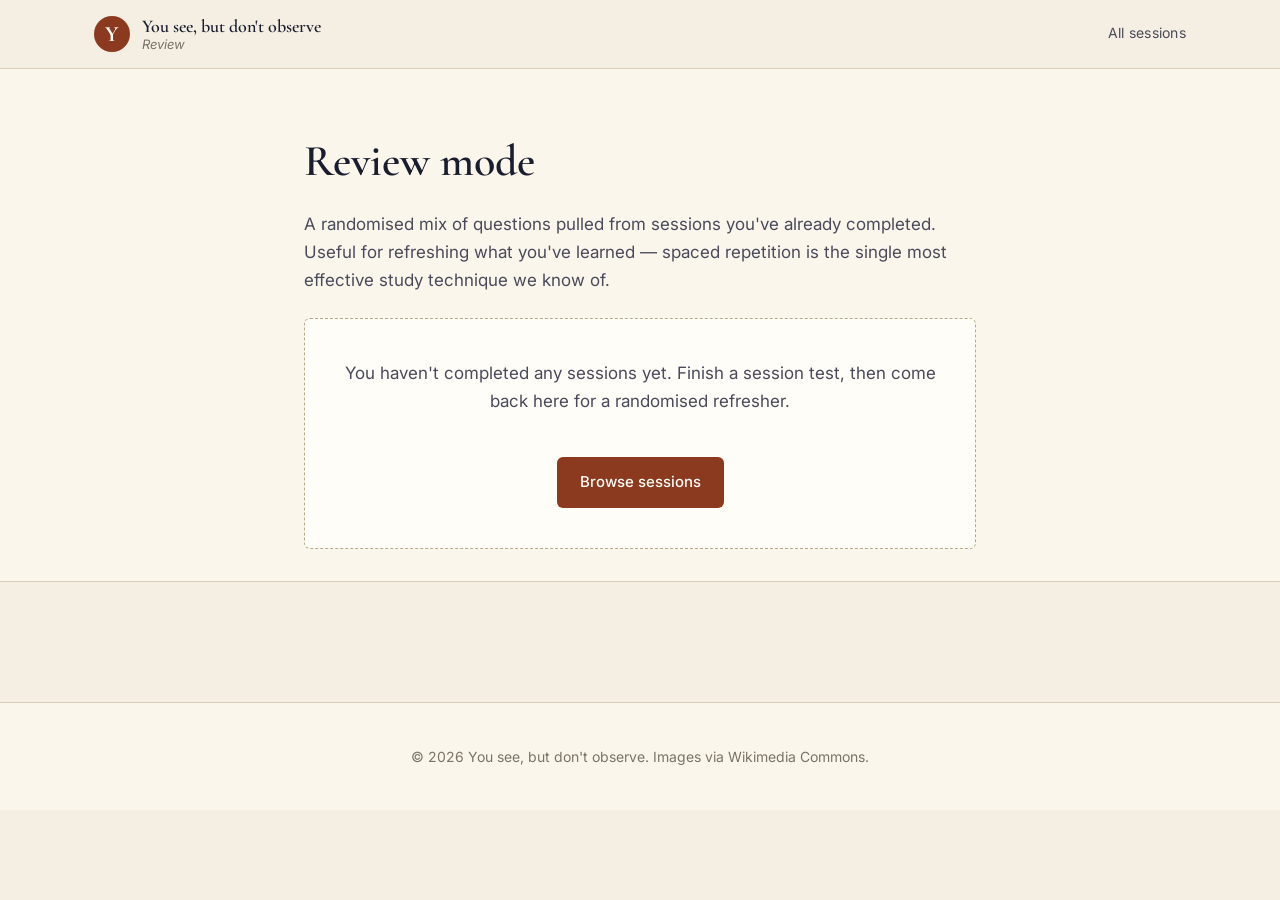
<file: art-2.0/review.html>
<!DOCTYPE html>
<html lang="en">
<head>
  <meta charset="UTF-8" />
  <meta name="viewport" content="width=device-width, initial-scale=1.0" />
  <title>Review — You see, but DON'T observe</title>
  <meta name="description" content="Spaced-repetition review. Random questions drawn from sessions you've already completed." />
  <link rel="preconnect" href="https://fonts.googleapis.com" />
  <link rel="preconnect" href="https://fonts.gstatic.com" crossorigin />
  <link href="https://fonts.googleapis.com/css2?family=Cormorant+Garamond:ital,wght@0,400;0,500;0,600;0,700;1,400&family=Inter:wght@300;400;500;600;700&display=swap" rel="stylesheet" />
  <link rel="stylesheet" href="css/style.css" />
</head>
<body class="session-page">
  <header class="site-header">
    <div class="container">
      <a href="index.html" class="brand">
        <span class="brand-mark">Y</span>
        <span class="brand-text">
          <strong>You see, but don't observe</strong>
          <em>Review</em>
        </span>
      </a>
      <nav class="site-nav">
        <a href="index.html#sessions">All sessions</a>
      </nav>
    </div>
  </header>

  <section class="review-hero">
    <div class="container">
      <h1>Review mode</h1>
      <p>A randomised mix of questions pulled from sessions you've already completed. Useful for refreshing what you've learned — spaced repetition is the single most effective study technique we know of.</p>
      <div id="review-root"></div>
    </div>
  </section>

  <article class="session">
    <div class="container">
      <section class="quiz" id="quiz" hidden>
        <h2 id="quiz-heading">Review</h2>
        <p class="quiz-lede" id="quiz-lede">After each answer you'll see an explanation.</p>
        <div id="quiz-questions"></div>
        <div class="quiz-result" id="quiz-result">
          <p class="score"><span id="score-num">0</span> / <span id="score-total">0</span></p>
          <p id="score-msg"></p>
          <a href="review.html" class="btn btn-ghost">New review</a>
        </div>
      </section>
    </div>
  </article>

  <footer class="site-footer">
    <div class="container">
      <p>© <span id="year"></span> You see, but don't observe. Images via Wikimedia Commons.</p>
    </div>
  </footer>

  <script src="js/review.js"></script>
</body>
</html>
</file>
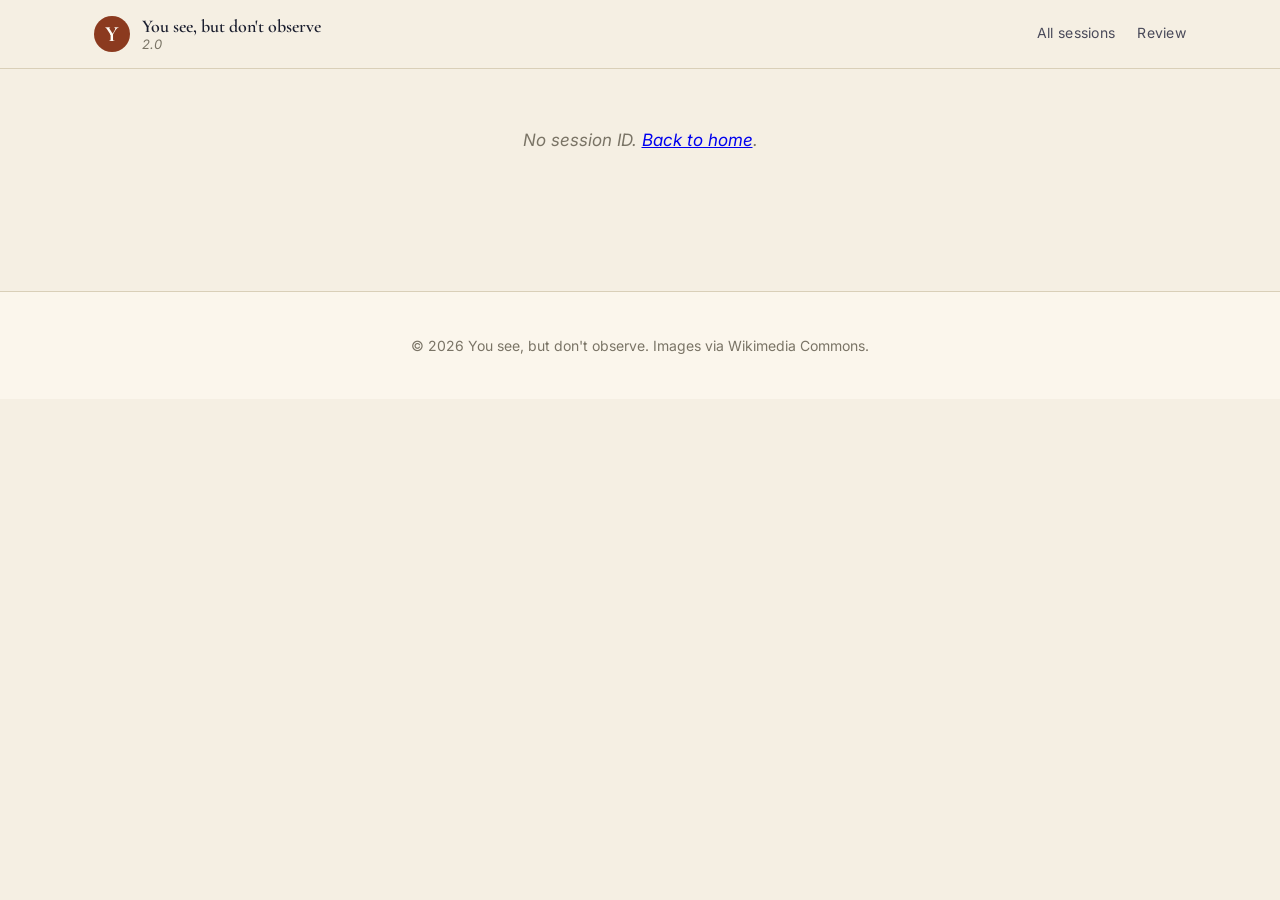
<file: art-2.0/session.html>
<!DOCTYPE html>
<html lang="en">
<head>
  <meta charset="UTF-8" />
  <meta name="viewport" content="width=device-width, initial-scale=1.0" />
  <title>Session — You see, but don't observe</title>
  <meta name="description" content="A short, vivid art-history session: one era, one genre, five visual elements, one masterpiece, ten-question test." />

  <meta property="og:type" content="article" />
  <meta property="og:site_name" content="You see, but do NOT observe" />
  <meta property="og:title" content="You see, but don't observe — art history, one painting at a time" />
  <meta property="og:description" content="A short, vivid art-history session: one era, one genre, five visual elements, one masterpiece." />
  <meta property="og:image" content="https://commons.wikimedia.org/wiki/Special:FilePath/Mona_Lisa,_by_Leonardo_da_Vinci,_from_C2RMF_retouched.jpg?width=1200" />
  <meta name="twitter:card" content="summary_large_image" />

  <link rel="preconnect" href="https://fonts.googleapis.com" />
  <link rel="preconnect" href="https://fonts.gstatic.com" crossorigin />
  <link href="https://fonts.googleapis.com/css2?family=Cormorant+Garamond:ital,wght@0,400;0,500;0,600;0,700;1,400&family=Inter:wght@300;400;500;600;700&display=swap" rel="stylesheet" />
  <link rel="stylesheet" href="css/style.css" />
</head>
<body class="session-page">
  <header class="site-header">
    <div class="container">
      <a href="index.html" class="brand">
        <span class="brand-mark">Y</span>
        <span class="brand-text">
          <strong>You see, but don't observe</strong>
          <em>2.0</em>
        </span>
      </a>
      <nav class="site-nav">
        <a href="index.html#sessions">All sessions</a>
        <a href="review.html">Review</a>
      </nav>
    </div>
  </header>

  <article id="session-root" class="session">
    <p class="loading container">Loading session…</p>
  </article>

  <div id="lightbox" class="lightbox" hidden aria-hidden="true" role="dialog" aria-label="Image viewer">
    <button class="lightbox-close" type="button" aria-label="Close">×</button>
    <img class="lightbox-img" alt="" />
    <figcaption class="lightbox-caption"></figcaption>
  </div>

  <footer class="site-footer">
    <div class="container">
      <p>© <span id="year"></span> You see, but don't observe. Images via Wikimedia Commons.</p>
    </div>
  </footer>

  <script src="js/session.js"></script>
</body>
</html>
</file>
<file: art-2.0/css/style.css>
/* =========================================================
   Mushy the Artist 2.0 — museum-feel theme
   ========================================================= */

:root {
  --bg: #f5efe3;
  --bg-elev: #fbf6ec;
  --paper: #fffdf7;
  --ink: #1a1d2e;
  --ink-soft: #4a4a5a;
  --muted: #7a7466;
  --line: #d9cfb8;
  --line-strong: #b8a888;
  --accent: #8b3a1f;       /* terracotta */
  --accent-deep: #5d2412;
  --gold: #b8893e;
  --gold-soft: #d9b87a;
  --shadow: 0 1px 2px rgba(40, 25, 10, 0.08), 0 8px 24px rgba(40, 25, 10, 0.08);

  --serif: "Cormorant Garamond", "Georgia", serif;
  --sans: "Inter", system-ui, -apple-system, "Segoe UI", sans-serif;

  --container: 1140px;
  --radius: 6px;
}

* { box-sizing: border-box; }

html { scroll-behavior: smooth; }

body {
  margin: 0;
  background: var(--bg);
  color: var(--ink);
  font-family: var(--sans);
  font-size: 17px;
  line-height: 1.65;
  -webkit-font-smoothing: antialiased;
  text-rendering: optimizeLegibility;
}

img { max-width: 100%; height: auto; display: block; }

.container {
  width: 100%;
  max-width: var(--container);
  margin: 0 auto;
  padding: 0 24px;
}

/* ---------- Header ---------- */
.site-header {
  position: sticky;
  top: 0;
  z-index: 50;
  background: rgba(245, 239, 227, 0.92);
  backdrop-filter: saturate(140%) blur(8px);
  border-bottom: 1px solid var(--line);
}
.site-header .container {
  display: flex;
  align-items: center;
  justify-content: space-between;
  height: 68px;
}
.brand {
  display: flex; align-items: center; gap: 12px;
  text-decoration: none; color: var(--ink);
}
.brand-mark {
  width: 36px; height: 36px;
  border-radius: 50%;
  background: var(--accent);
  color: var(--paper);
  display: grid; place-items: center;
  font-family: var(--serif);
  font-weight: 700;
  font-size: 22px;
  letter-spacing: 0.02em;
}
.brand-text { display: flex; flex-direction: column; line-height: 1.1; }
.brand-text strong { font-family: var(--serif); font-weight: 600; font-size: 18px; }
.brand-text em { font-style: italic; color: var(--muted); font-size: 13px; }

.site-nav { display: flex; gap: 22px; }
.site-nav a {
  color: var(--ink-soft);
  text-decoration: none;
  font-size: 14px;
  letter-spacing: 0.02em;
  border-bottom: 1px solid transparent;
  padding-bottom: 2px;
  transition: color .15s, border-color .15s;
}
.site-nav a:hover { color: var(--accent); border-color: var(--accent); }

/* ---------- Hero ---------- */
.hero {
  background:
    radial-gradient(1200px 500px at 80% -10%, rgba(184, 137, 62, 0.18), transparent 60%),
    radial-gradient(900px 400px at 0% 20%, rgba(139, 58, 31, 0.10), transparent 60%),
    var(--bg);
  padding: 64px 0 80px;
  border-bottom: 1px solid var(--line);
}
.hero-grid {
  display: grid;
  grid-template-columns: 1.15fr 0.85fr;
  gap: 56px;
  align-items: center;
}
.eyebrow {
  text-transform: uppercase;
  letter-spacing: 0.18em;
  font-size: 12px;
  color: var(--accent);
  font-weight: 600;
  margin: 0 0 14px;
}
.hero h1 {
  font-family: var(--serif);
  font-weight: 600;
  font-size: clamp(38px, 5.2vw, 64px);
  line-height: 1.05;
  margin: 0 0 22px;
  letter-spacing: -0.01em;
}
.hero h1 em {
  font-style: italic;
  color: var(--accent);
}
.lede {
  font-size: 18px;
  color: var(--ink-soft);
  max-width: 56ch;
  margin: 0 0 30px;
}
.hero-cta { display: flex; gap: 14px; flex-wrap: wrap; margin-bottom: 30px; }
.btn {
  display: inline-block;
  padding: 12px 22px;
  border-radius: var(--radius);
  font-size: 15px;
  font-weight: 500;
  text-decoration: none;
  border: 1px solid transparent;
  cursor: pointer;
  transition: transform .12s, background .15s, color .15s, border-color .15s;
}
.btn-primary { background: var(--accent); color: var(--paper); }
.btn-primary:hover { background: var(--accent-deep); }
.btn-ghost { color: var(--ink); border-color: var(--line-strong); background: transparent; }
.btn-ghost:hover { background: var(--bg-elev); border-color: var(--gold); }
.btn:active { transform: translateY(1px); }

.hero-meta {
  list-style: none; padding: 0; margin: 0;
  display: flex; gap: 22px; flex-wrap: wrap;
  font-size: 14px; color: var(--muted);
}
.hero-meta li { display: flex; align-items: center; gap: 6px; }
.hero-meta span { font-family: var(--serif); font-size: 22px; color: var(--accent); font-weight: 600; }

.hero-figure {
  margin: 0;
  border: 8px solid var(--paper);
  box-shadow: var(--shadow);
  border-radius: 4px;
  position: relative;
  background: var(--paper);
}
.hero-figure img { border-radius: 2px; }
.hero-figure figcaption {
  font-family: var(--serif);
  font-style: italic;
  font-size: 13px;
  color: var(--muted);
  padding: 10px 4px 4px;
  text-align: center;
}

/* ---------- Sections ---------- */
section { padding: 72px 0; }
section h2 {
  font-family: var(--serif);
  font-weight: 600;
  font-size: clamp(30px, 3.6vw, 44px);
  margin: 0 0 14px;
  letter-spacing: -0.01em;
}
.section-lede { color: var(--ink-soft); max-width: 62ch; margin: 0 0 40px; font-size: 17px; }

/* How it works */
.how { background: var(--bg-elev); border-top: 1px solid var(--line); border-bottom: 1px solid var(--line); }
.how-grid {
  display: grid;
  grid-template-columns: repeat(4, 1fr);
  gap: 22px;
}
.how-grid article {
  background: var(--paper);
  border: 1px solid var(--line);
  border-radius: var(--radius);
  padding: 24px 22px 22px;
  position: relative;
}
.how-grid .num {
  font-family: var(--serif);
  font-style: italic;
  font-size: 42px;
  color: var(--gold);
  display: block;
  line-height: 1;
  margin-bottom: 10px;
}
.how-grid h3 { font-family: var(--serif); font-size: 22px; margin: 0 0 8px; }
.how-grid p { margin: 0; color: var(--ink-soft); font-size: 15px; }
.how-quiz {
  margin-top: 32px;
  padding: 18px 22px;
  background: var(--paper);
  border-left: 4px solid var(--accent);
  border-radius: 4px;
  color: var(--ink-soft);
}

/* Sessions grid */
.sessions-grid {
  display: grid;
  grid-template-columns: repeat(3, 1fr);
  gap: 26px;
}
.session-card {
  background: var(--paper);
  border: 1px solid var(--line);
  border-radius: var(--radius);
  overflow: hidden;
  display: flex;
  flex-direction: column;
  text-decoration: none;
  color: inherit;
  transition: transform .15s, box-shadow .15s, border-color .15s;
}
.session-card:hover { transform: translateY(-3px); box-shadow: var(--shadow); border-color: var(--gold); }
.session-card.coming-soon { opacity: 0.55; pointer-events: none; }
.session-card .thumb {
  aspect-ratio: 4 / 3;
  background: #eee;
  overflow: hidden;
  position: relative;
}
.session-card .thumb img {
  width: 100%; height: 100%; object-fit: cover;
  transition: transform .4s ease;
}
.session-card:hover .thumb img { transform: scale(1.04); }
.session-card .body { padding: 18px 20px 22px; display: flex; flex-direction: column; gap: 8px; flex: 1; }
.session-card .num {
  font-family: var(--serif);
  font-style: italic;
  color: var(--accent);
  font-size: 14px;
  letter-spacing: 0.04em;
}
.session-card h3 {
  font-family: var(--serif);
  font-size: 22px;
  margin: 0;
  line-height: 1.2;
}
.session-card .era {
  font-size: 13px;
  color: var(--muted);
  font-style: italic;
}
.session-card .blurb { font-size: 14px; color: var(--ink-soft); margin: 0; }
.session-card .pill {
  display: inline-block;
  margin-top: auto;
  font-size: 11px;
  letter-spacing: 0.08em;
  text-transform: uppercase;
  color: var(--gold);
  border: 1px solid var(--gold-soft);
  padding: 4px 10px;
  border-radius: 999px;
  align-self: flex-start;
}

/* About */
.about p { max-width: 70ch; color: var(--ink-soft); margin: 0 0 14px; }

/* Footer */
.site-footer { padding: 28px 0; border-top: 1px solid var(--line); color: var(--muted); font-size: 14px; text-align: center; background: var(--bg-elev); }

/* ---------- Session page ---------- */
.session { padding-bottom: 80px; }
.session .container { max-width: 880px; }

.session-hero {
  padding: 48px 0 32px;
  background:
    radial-gradient(900px 400px at 80% 0%, rgba(184, 137, 62, 0.18), transparent 60%),
    var(--bg);
  border-bottom: 1px solid var(--line);
  margin-bottom: 32px;
}
.session-hero .container { max-width: 880px; }
.session-eyebrow {
  font-size: 12px;
  text-transform: uppercase;
  letter-spacing: 0.16em;
  color: var(--accent);
  font-weight: 600;
  margin: 0 0 14px;
}
.session-hero h1 {
  font-family: var(--serif);
  font-weight: 600;
  font-size: clamp(34px, 4.6vw, 54px);
  line-height: 1.08;
  margin: 0 0 14px;
  letter-spacing: -0.01em;
}
.session-hero .session-meta {
  display: flex; gap: 18px; flex-wrap: wrap;
  font-size: 14px; color: var(--muted);
}
.session-hero .session-meta span::before {
  content: "•"; margin-right: 10px; color: var(--gold);
}
.session-hero .session-meta span:first-child::before { content: none; }

/* Part heading style */
.part {
  margin-bottom: 36px;
}
.part:last-of-type { margin-bottom: 24px; }
.part-header {
  display: flex; align-items: baseline; gap: 16px;
  border-bottom: 1px solid var(--line);
  padding-bottom: 8px;
  margin-bottom: 20px;
}
.part-header .part-num {
  font-family: var(--serif);
  font-style: italic;
  font-size: 38px;
  color: var(--gold);
  line-height: 1;
}
.part-header h2 {
  font-family: var(--serif);
  font-weight: 600;
  font-size: 32px;
  margin: 0;
}
.part-header .part-sub {
  margin-left: auto;
  font-size: 13px;
  color: var(--muted);
  font-style: italic;
}
.part > p,
.part .prose p {
  font-size: 17.5px;
  line-height: 1.75;
  color: var(--ink);
  margin: 0 0 18px;
}
.part .prose p + p { margin-top: 0; }
.part .prose em { font-style: italic; color: var(--accent-deep); }
.part .prose strong { color: var(--ink); }

blockquote.pull {
  font-family: var(--serif);
  font-style: italic;
  font-size: 22px;
  color: var(--accent-deep);
  border-left: 4px solid var(--gold);
  margin: 28px 0;
  padding: 6px 0 6px 22px;
  line-height: 1.4;
}

/* Figures */
figure.art {
  margin: 28px 0;
  background: var(--paper);
  padding: 14px;
  border: 1px solid var(--line);
  border-radius: 4px;
  box-shadow: var(--shadow);
}
figure.art img { border-radius: 2px; }
figure.art figcaption {
  font-family: var(--serif);
  font-style: italic;
  font-size: 14px;
  color: var(--muted);
  padding: 10px 6px 2px;
  text-align: center;
  line-height: 1.5;
}
figure.art figcaption strong { color: var(--ink); font-style: normal; font-weight: 600; }

/* Side-by-side gallery */
.gallery {
  display: grid;
  grid-template-columns: repeat(auto-fit, minmax(220px, 1fr));
  gap: 16px;
  margin: 28px 0;
}
.gallery figure.art { margin: 0; }

/* Microelement cards */
.elements {
  display: grid;
  grid-template-columns: 1fr;
  gap: 28px;
}
.element {
  background: var(--paper);
  border: 1px solid var(--line);
  border-radius: var(--radius);
  padding: 24px 26px 22px;
  position: relative;
}
.element .elem-num {
  position: absolute;
  top: -18px; left: 18px;
  background: var(--accent);
  color: var(--paper);
  width: 36px; height: 36px;
  border-radius: 50%;
  display: grid; place-items: center;
  font-family: var(--serif);
  font-weight: 700;
  box-shadow: var(--shadow);
}
.element h3 {
  font-family: var(--sans-serif);
  font-size: 24px;
  margin: 0 0 4px;
}
.element h3 em { font-style: bold; color: var(--muted); font-weight: 400; font-size: 16px; }
.element .elem-meaning {
  font-size: 16px;
  color: var(--ink-soft);
  margin: 8px 0 14px;
}
.element figure.art { box-shadow: none; border: 1px solid var(--line); }

/* Masterpiece block */
.masterpiece figure.art img { max-height: 640px; object-fit: contain; }
.masterpiece-section {
  margin-top: 26px;
  padding: 18px 22px;
  background: var(--paper);
  border-left: 4px solid var(--gold);
  border-radius: 4px;
}
.masterpiece-section h3 {
  font-family: var(--serif);
  font-size: 22px;
  margin: 0 0 8px;
  color: var(--accent-deep);
}
.masterpiece-section p { margin: 0; color: var(--ink-soft); line-height: 1.7; }

/* Quiz */
.quiz {
  margin-top: 72px;
  padding: 36px 32px;
  background: var(--bg-elev);
  border: 1px solid var(--line);
  border-radius: var(--radius);
}
.quiz h2 {
  font-family: var(--serif);
  font-size: 30px;
  margin: 0 0 8px;
}
.quiz > p.quiz-lede { color: var(--ink-soft); margin: 0 0 24px; }

.q {
  background: var(--paper);
  border: 1px solid var(--line);
  border-radius: var(--radius);
  padding: 20px 22px;
  margin-bottom: 16px;
}
.q .q-num { font-family: var(--serif); font-style: italic; color: var(--gold); font-size: 14px; }
.q .q-text { font-size: 17px; margin: 6px 0 14px; font-weight: 500; }
.q .options { display: flex; flex-direction: column; gap: 8px; }
.q .opt {
  border: 1px solid var(--line);
  background: var(--bg-elev);
  padding: 10px 14px;
  border-radius: 4px;
  cursor: pointer;
  text-align: left;
  font: inherit;
  color: inherit;
  transition: background .15s, border-color .15s, color .15s;
}
.q .opt:hover { background: #fff; border-color: var(--gold-soft); }
.q .opt.correct { background: #e8f0e2; border-color: #6b8e4e; color: #2c4517; }
.q .opt.wrong { background: #f5e1dd; border-color: #b85a44; color: #6b1f10; }
.q .opt.disabled { cursor: default; }
.q .explain {
  margin-top: 12px;
  padding: 10px 14px;
  border-left: 3px solid var(--gold);
  background: var(--bg);
  font-size: 16px;
  color: var(--ink-soft);
  display: none;
}
.q.answered .explain { display: block; }

.quiz-result {
  margin-top: 26px;
  padding: 22px 26px;
  background: var(--paper);
  border: 1px solid var(--orange-soft);
  border-radius: var(--radius);
  display: none;
  text-align: center;
}
.quiz-result.show { display: block; }
.quiz-result .score {
  font-family: var(--serif);
  font-size: 42px;
  color: var(--accent);
  margin: 0;
}
.quiz-result p { margin: 8px 0 0; color: var(--ink-soft); }
.quiz-result .btn { margin-top: 16px; }

/* Next session link */
.next-up {
  margin-top: 48px;
  display: flex;
  align-items: center;
  justify-content: space-between;
  gap: 16px;
  padding: 22px 24px;
  background: var(--paper);
  border: 1px solid var(--line);
  border-radius: var(--radius);
}
.next-up .label { font-size: 12px; text-transform: uppercase; letter-spacing: 0.14em; color: var(--muted); }
.next-up .next-title { font-family: var(--serif); font-size: 22px; margin: 4px 0 0; }
.next-up a.btn { white-space: nowrap; }

.loading { color: var(--muted); font-style: italic; padding: 40px 0; text-align: center; }

/* ---------- Glossary link inside body text ---------- */
.glossary-link {
  color: var(--accent);
  text-decoration: none;
  border-bottom: 1px dotted var(--accent);
  cursor: pointer;
  transition: background .15s, color .15s;
  padding: 0 1px;
}
.glossary-link:hover { background: rgba(184, 137, 62, 0.15); color: var(--accent-deep); }
.glossary-link::after {
  content: " °";
  font-size: 0.65em;
  vertical-align: super;
  color: var(--gold);
}

/* ---------- Glossary section ---------- */
.glossary {
  margin-top: 64px;
  padding: 36px 32px;
  background: var(--paper);
  border: 1px solid var(--line);
  border-radius: var(--radius);
}
.glossary h2 {
  font-family: var(--serif);
  font-size: 30px;
  margin: 0 0 8px;
}
.glossary .glossary-lede {
  color: var(--ink-soft);
  margin: 0 0 26px;
}
.glossary dl { margin: 0; }
.glossary dt {
  font-family: var(--serif);
  font-weight: 600;
  font-size: 20px;
  color: var(--accent-deep);
  margin-top: 22px;
  scroll-margin-top: 90px;
}
.glossary dt:target {
  background: rgba(184, 137, 62, 0.18);
  padding: 4px 8px;
  border-radius: 4px;
  border-left: 3px solid var(--gold);
}
.glossary dd {
  margin: 6px 0 0;
  color: var(--ink);
  line-height: 1.6;
}
.glossary .glossary-back {
  display: inline-block;
  margin-top: 8px;
  font-size: 13px;
  color: var(--muted);
  text-decoration: none;
  border-bottom: 1px dotted var(--muted);
  cursor: pointer;
  background: none;
  border-left: none;
  border-right: none;
  border-top: none;
  padding: 0;
  font-family: inherit;
}
.glossary .glossary-back:hover { color: var(--accent); border-bottom-color: var(--accent); }

/* Collapsed glossary: show first 4 pairs (= first 8 dl children) only */
.glossary.collapsed dl > :nth-child(n+9) { display: none; }
.glossary-toggle {
  display: inline-block;
  margin-top: 22px;
  background: var(--paper);
  border: 1px solid var(--gold-soft);
  color: var(--accent);
  padding: 10px 22px;
  border-radius: 6px;
  font-family: inherit;
  font-size: 14px;
  font-weight: 500;
  cursor: pointer;
  transition: background .15s, border-color .15s;
}
.glossary-toggle:hover { background: var(--bg); border-color: var(--gold); }
.glossary:not(.collapsed) .glossary-toggle { display: none; }

/* ---------- Quiz gate (button before quiz) ---------- */
.quiz-gate {
  margin-top: 56px;
  padding: 40px 32px;
  background: var(--bg-elev);
  border: 1px solid var(--gold-soft);
  border-radius: var(--radius);
  text-align: center;
}
.quiz-gate h2 {
  font-family: var(--serif);
  font-size: 28px;
  margin: 0 0 10px;
  letter-spacing: -0.01em;
}
.quiz-gate p {
  color: var(--ink-soft);
  margin: 0 0 22px;
  max-width: 50ch;
  margin-left: auto;
  margin-right: auto;
}
.quiz-gate .btn { padding: 14px 32px; font-size: 16px; }

/* Hide quiz initially when gated */
.quiz[hidden] { display: none; }

/* ---------- Lightbox ---------- */
.lightbox {
  position: fixed;
  inset: 0;
  background: rgba(15, 12, 8, 0.94);
  z-index: 1000;
  display: flex;
  align-items: center;
  justify-content: center;
  flex-direction: column;
  padding: 32px;
  opacity: 0;
  transition: opacity .2s ease;
  cursor: zoom-out;
}
.lightbox[hidden] { display: none; }
.lightbox.open { opacity: 1; }
.lightbox-img {
  max-width: 95vw;
  max-height: 80vh;
  object-fit: contain;
  box-shadow: 0 30px 80px rgba(0,0,0,0.6);
  background: #fff;
  padding: 6px;
  cursor: default;
}
.lightbox-caption {
  margin-top: 18px;
  color: #e8dcc4;
  font-family: var(--sans-serif);
  font-style: italic;
  font-size: 15px;
  text-align: center;
  max-width: 80vw;
  cursor: default;
}
.lightbox-close {
  position: absolute;
  top: 18px; right: 24px;
  background: transparent;
  border: 1px solid rgba(255,255,255,0.4);
  color: #fff;
  width: 44px; height: 44px;
  border-radius: 50%;
  font-size: 28px;
  line-height: 1;
  cursor: pointer;
  transition: background .15s, transform .15s;
}
.lightbox-close:hover { background: rgba(255,255,255,0.15); transform: scale(1.05); }

/* clickable cursor on figure images */
figure.art img,
.lightbox-trigger {
  cursor: zoom-in;
  transition: transform .2s ease;
}
figure.art img:hover { transform: scale(1.005); }

/* ---------- Annotated zoom hotspots on masterpiece ---------- */
.masterpiece figure.art {
  position: relative;
}
.has-hotspots {
  position: relative;
  display: inline-block;
  max-width: 100%;
}
.hotspot {
  position: absolute;
  width: 32px;
  height: 32px;
  margin: -16px 0 0 -16px;
  border-radius: 50%;
  background: var(--accent);
  color: #fff;
  border: 2px solid #fff;
  box-shadow: 0 2px 8px rgba(0,0,0,0.35), 0 0 0 4px rgba(139, 58, 31, 0.18);
  cursor: pointer;
  font-family: var(--serif);
  font-weight: 700;
  font-size: 15px;
  display: grid;
  place-items: center;
  z-index: 2;
  transition: transform .15s, background .15s;
  animation: hotspot-pulse 2.5s ease-out infinite;
}
.hotspot:hover, .hotspot:focus { transform: scale(1.15); background: var(--accent-deep); outline: none; }
.hotspot.active { background: var(--gold); animation: none; }
@keyframes hotspot-pulse {
  0%, 100% { box-shadow: 0 2px 8px rgba(0,0,0,0.35), 0 0 0 4px rgba(139, 58, 31, 0.18); }
  50%      { box-shadow: 0 2px 8px rgba(0,0,0,0.35), 0 0 0 10px rgba(139, 58, 31, 0.06); }
}
.hotspot-popover {
  position: absolute;
  background: var(--paper);
  border: 1px solid var(--gold-soft);
  border-radius: 6px;
  padding: 14px 16px 16px;
  width: 280px;
  max-width: calc(100vw - 40px);
  box-shadow: 0 8px 30px rgba(0,0,0,0.25);
  z-index: 5;
  font-size: 14.5px;
  line-height: 1.55;
  color: var(--ink);
  display: none;
}
.hotspot-popover.show { display: block; }
.hotspot-popover .hp-label {
  font-family: var(--serif);
  font-weight: 650;
  color: var(--accent-deep);
  font-size: 16px;
  margin-bottom: 4px;
  display: block;
}
.hotspot-popover .hp-close {
  position: absolute;
  top: 6px; right: 8px;
  background: none;
  border: none;
  font-size: 20px;
  line-height: 1;
  color: var(--muted);
  cursor: pointer;
  padding: 2px 6px;
}
.hotspot-popover .hp-close:hover { color: var(--accent); }
.hotspot-hint {
  font-size: 13px;
  color: var(--muted);
  font-style: italic;
  margin: 10px 0 0;
  text-align: center;
}

/* ---------- Share + Progress bar ---------- */
.read-progress {
  position: fixed;
  top: 0;
  left: 0;
  height: 3px;
  background: var(--gold);
  width: 0;
  z-index: 100;
  transition: width .1s linear;
}
.share-block {
  margin-top: 36px;
  padding: 22px 24px;
  background: var(--bg-elev);
  border: 1px solid var(--line);
  border-radius: var(--radius);
  display: flex;
  align-items: center;
  justify-content: space-between;
  gap: 16px;
  flex-wrap: wrap;
}
.share-block .share-text { color: var(--ink-soft); font-size: 15px; }
.share-block .share-buttons { display: flex; gap: 10px; }
.share-btn {
  background: var(--paper);
  border: 1px solid var(--line-strong);
  border-radius: 6px;
  padding: 8px 14px;
  font: inherit;
  font-size: 14px;
  cursor: pointer;
  color: var(--ink);
  transition: background .15s, border-color .15s;
}
.share-btn:hover { background: var(--bg); border-color: var(--gold); color: var(--accent); }
.share-btn.copied { background: #e8f0e2; border-color: #6b8e4e; color: #2c4517; }

/* ---------- Home page card badges (progress) ---------- */
.session-card .card-badge {
  position: absolute;
  top: 10px; left: 10px;
  background: rgba(255,255,255,0.95);
  color: var(--accent-deep);
  font-size: 11px;
  font-weight: 600;
  letter-spacing: 0.06em;
  text-transform: uppercase;
  padding: 4px 9px;
  border-radius: 999px;
  border: 1px solid var(--gold-soft);
  z-index: 2;
}
.session-card .card-badge.done {
  background: #6b8e4e;
  color: #fff;
  border-color: #4a6334;
}
.session-card .thumb { position: relative; }

/* Continue-reading callout on home page */
.continue-callout {
  margin: 0 auto 36px;
  padding: 18px 22px;
  background: var(--paper);
  border: 1px solid var(--gold-soft);
  border-radius: var(--radius);
  display: flex;
  align-items: center;
  justify-content: space-between;
  gap: 16px;
  max-width: var(--container);
  box-shadow: var(--shadow);
}
.continue-callout .cc-label {
  font-size: 12px;
  letter-spacing: 0.12em;
  text-transform: uppercase;
  color: var(--muted);
}
.continue-callout .cc-title {
  font-family: var(--serif);
  font-size: 20px;
  margin: 2px 0 0;
  color: var(--ink);
}

/* ---------- Review mode page ---------- */
.review-hero {
  padding: 56px 0 32px;
  background: var(--bg-elev);
  border-bottom: 1px solid var(--line);
  margin-bottom: 40px;
}
.review-hero .container { max-width: 720px; }
.review-hero h1 {
  font-family: var(--serif);
  font-size: clamp(32px, 4vw, 44px);
  margin: 0 0 12px;
  font-weight: 600;
}
.review-hero p { color: var(--ink-soft); margin: 0 0 24px; font-size: 17px; }
.review-stats {
  display: flex; gap: 24px; flex-wrap: wrap;
  background: var(--paper);
  border: 1px solid var(--line);
  border-radius: var(--radius);
  padding: 20px 24px;
  margin-bottom: 26px;
}
.review-stats .stat {
  display: flex; flex-direction: column;
}
.review-stats .stat-num {
  font-family: var(--serif);
  font-size: 32px;
  color: var(--accent);
  font-weight: 600;
  line-height: 1;
}
.review-stats .stat-label {
  font-size: 13px;
  color: var(--muted);
  margin-top: 4px;
  letter-spacing: 0.03em;
}
.review-empty {
  padding: 40px 24px;
  text-align: center;
  background: var(--paper);
  border: 1px dashed var(--line-strong);
  border-radius: var(--radius);
  color: var(--ink-soft);
}
.review-empty .btn { margin-top: 18px; }

/* ---------- Mobile QoL improvements ---------- */
@media (max-width: 620px) {
  .glossary { padding: 24px 18px; }
  .quiz-gate { padding: 28px 20px; }
  .quiz-gate h2 { font-size: 22px; }
  .lightbox { padding: 16px; }
  .lightbox-close { top: 10px; right: 10px; width: 38px; height: 38px; font-size: 24px; }

  /* bigger touch targets */
  .q .opt { padding: 14px 16px; font-size: 16px; min-height: 48px; }
  .glossary-link { padding: 2px 3px; }
  .session-nav a, .site-nav a { padding: 8px 4px; }

  /* hotspots */
  .hotspot { width: 28px; height: 28px; margin: -14px 0 0 -14px; font-size: 13px; }
  .hotspot-popover { width: calc(100vw - 56px); }

  /* gallery */
  .gallery { grid-template-columns: 1fr; }
  figure.art { margin: 18px 0; }

  /* share block stack */
  .share-block { flex-direction: column; align-items: stretch; }
  .share-block .share-buttons { width: 100%; }
  .share-btn { flex: 1; text-align: center; }

  /* continue callout stack */
  .continue-callout { flex-direction: column; align-items: stretch; text-align: center; }

  /* part header */
  .part-header { flex-wrap: wrap; }
  .part-header .part-sub { margin-left: 0; width: 100%; margin-top: 2px; }
}

/* ---------- Responsive ---------- */
@media (max-width: 960px) {
  .hero { padding: 48px 0 56px; }
  .hero-grid { grid-template-columns: 1fr; gap: 36px; }
  .how-grid { grid-template-columns: repeat(2, 1fr); }
  .sessions-grid { grid-template-columns: repeat(2, 1fr); }
  section { padding: 56px 0; }
}

@media (max-width: 620px) {
  body { font-size: 16px; }
  .site-header .container { height: 60px; }
  .brand-text em { display: none; }
  .brand-text strong { font-size: 16px; max-width: 180px; line-height: 1.1; display: inline-block; }
  .site-nav { gap: 10px; flex-wrap: wrap; justify-content: flex-end; }
  .site-nav a { font-size: 13px; }
  .hero h1 { font-size: 36px; }
  .how-grid { grid-template-columns: 1fr; }
  .sessions-grid { grid-template-columns: 1fr; }
  .part-header h2 { font-size: 26px; }
  .part-header .part-num { font-size: 30px; }
  .quiz { padding: 24px 20px; }
  .next-up { flex-direction: column; align-items: flex-start; }
}

@media (max-width: 480px) {
  .brand-text strong { font-size: 14px; max-width: 140px; }
  .brand-mark { width: 32px; height: 32px; font-size: 18px; }
  .site-nav { gap: 8px; }
  .site-nav a { font-size: 12px; padding: 4px 2px; }
  .site-nav a.nav-secondary { display: none; }
}
</file>
